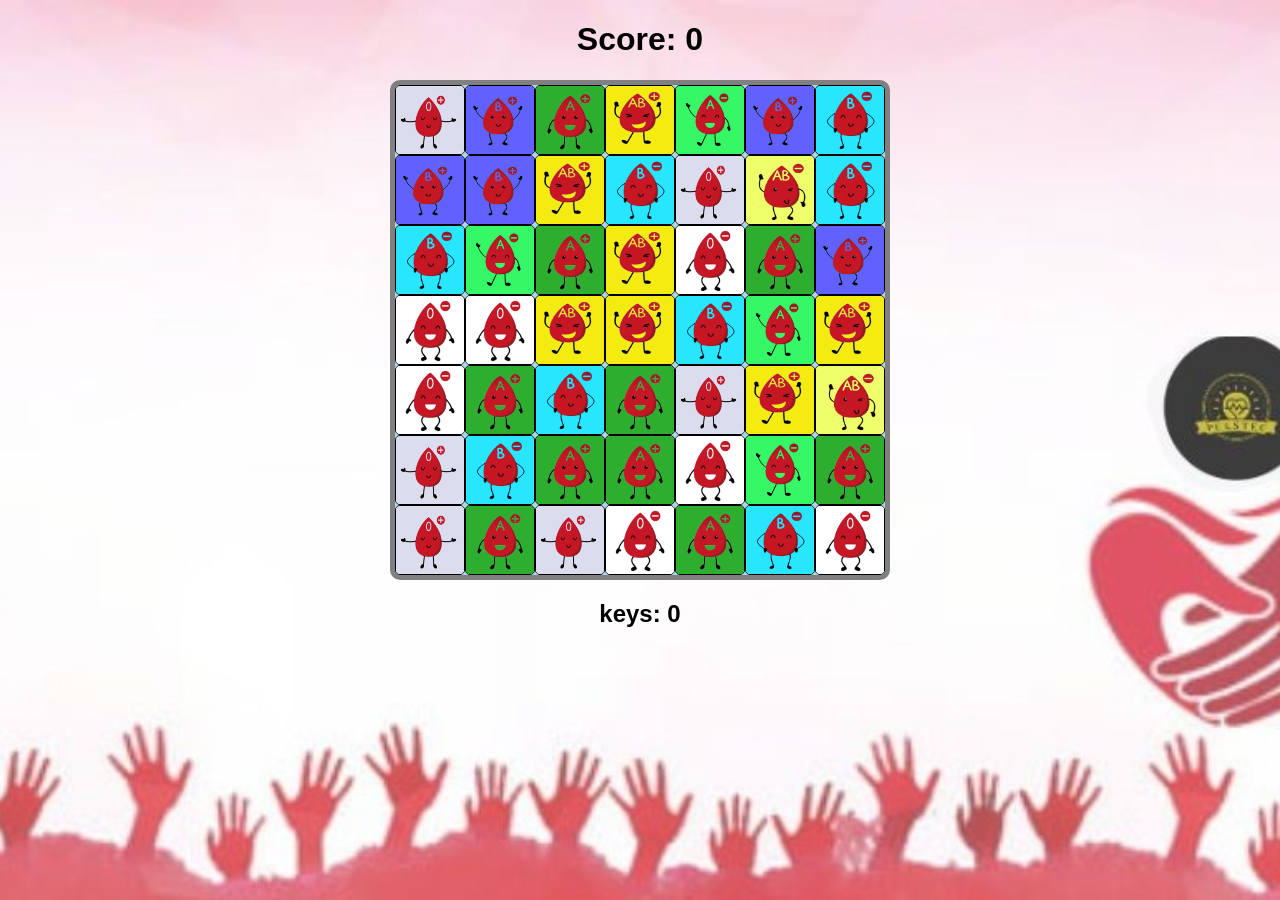
<file: index.html>
<!DOCTYPE html>
<html>
    <head>
        <meta charset="UTF -8">
        <meta name="viewport" content="width=device-width, initial-scale=1.0">
        <title>blood crush</title>
        <link rel="stylesheet" href="style.css">
        <script src="Blood.js"></script>
    </head>
    <body>
        <h1>Score: <span id="score">0</span></h1>
        <div id="board"></div>
        <h2>keys: <span id"keys">0</span></h2>

    </body>
</html>
</file>
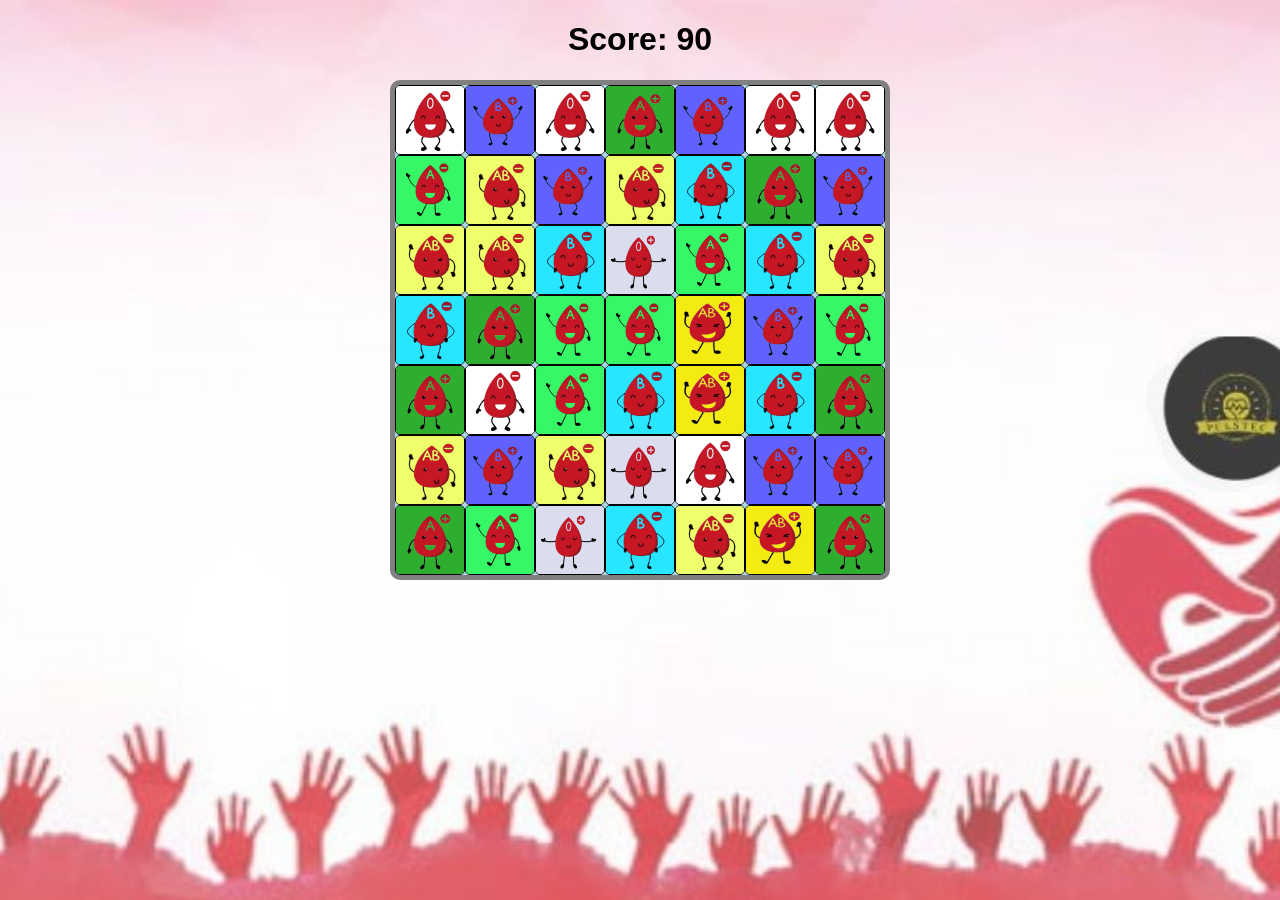
<file: Blood.html>
<!DOCTYPE html>
<html>
    <head>
        <meta charset="UTF -8">
        <meta name="viewport" content="width=device-width, initial-scale=1.0">
        <title>blood crush</title>
        <link rel="stylesheet" href="Blood.css">
        <script src="Blood.js"></script>
    </head>
    <body>
        <h1>Score: <span id="score">0</span></h1>
        <div id="board"></div>

    </body>
</html>
</file>
<file: style.css>
body{
    background: url("background.jpg")no-repeat center center fixed;
    background-size: cover;
    font-family: Arial, Helvetica, sans-serif;
    color: black;
    text-align: center;
}


#board{
    width: 490px;
    height: 490px;
    background-color: #add8e6;
    border: 5px solid gray;
    border-radius: 10px;
    margin: 0 auto;
    display: flex;
    flex-wrap: wrap;
}


#board img{
    width: 68px;
    height: 68px;
    border: solid 1px black;
    border-radius: 5px;

    
}

#keys {
    display: inline-block;
    padding: 5px;
    margin: 5px;
    background-color: gold;
    border: 1px solid #ccc;
    border-radius: 5px;
  }
</file>
<file: Blood.css>
body{
    background: url("background.jpg")no-repeat center center fixed;
    background-size: cover;
    font-family: Arial, Helvetica, sans-serif;
    color: black;
    text-align: center;
}


#board{
    width: 490px;
    height: 490px;
    background-color: #add8e6;
    border: 5px solid gray;
    border-radius: 10px;
    margin: 0 auto;
    display: flex;
    flex-wrap: wrap;
}


#board img{
    width: 68px;
    height: 68px;
    border: solid 1px black;
    border-radius: 5px;

    
}

#ma-cle {
    display: none;
}
</file>
